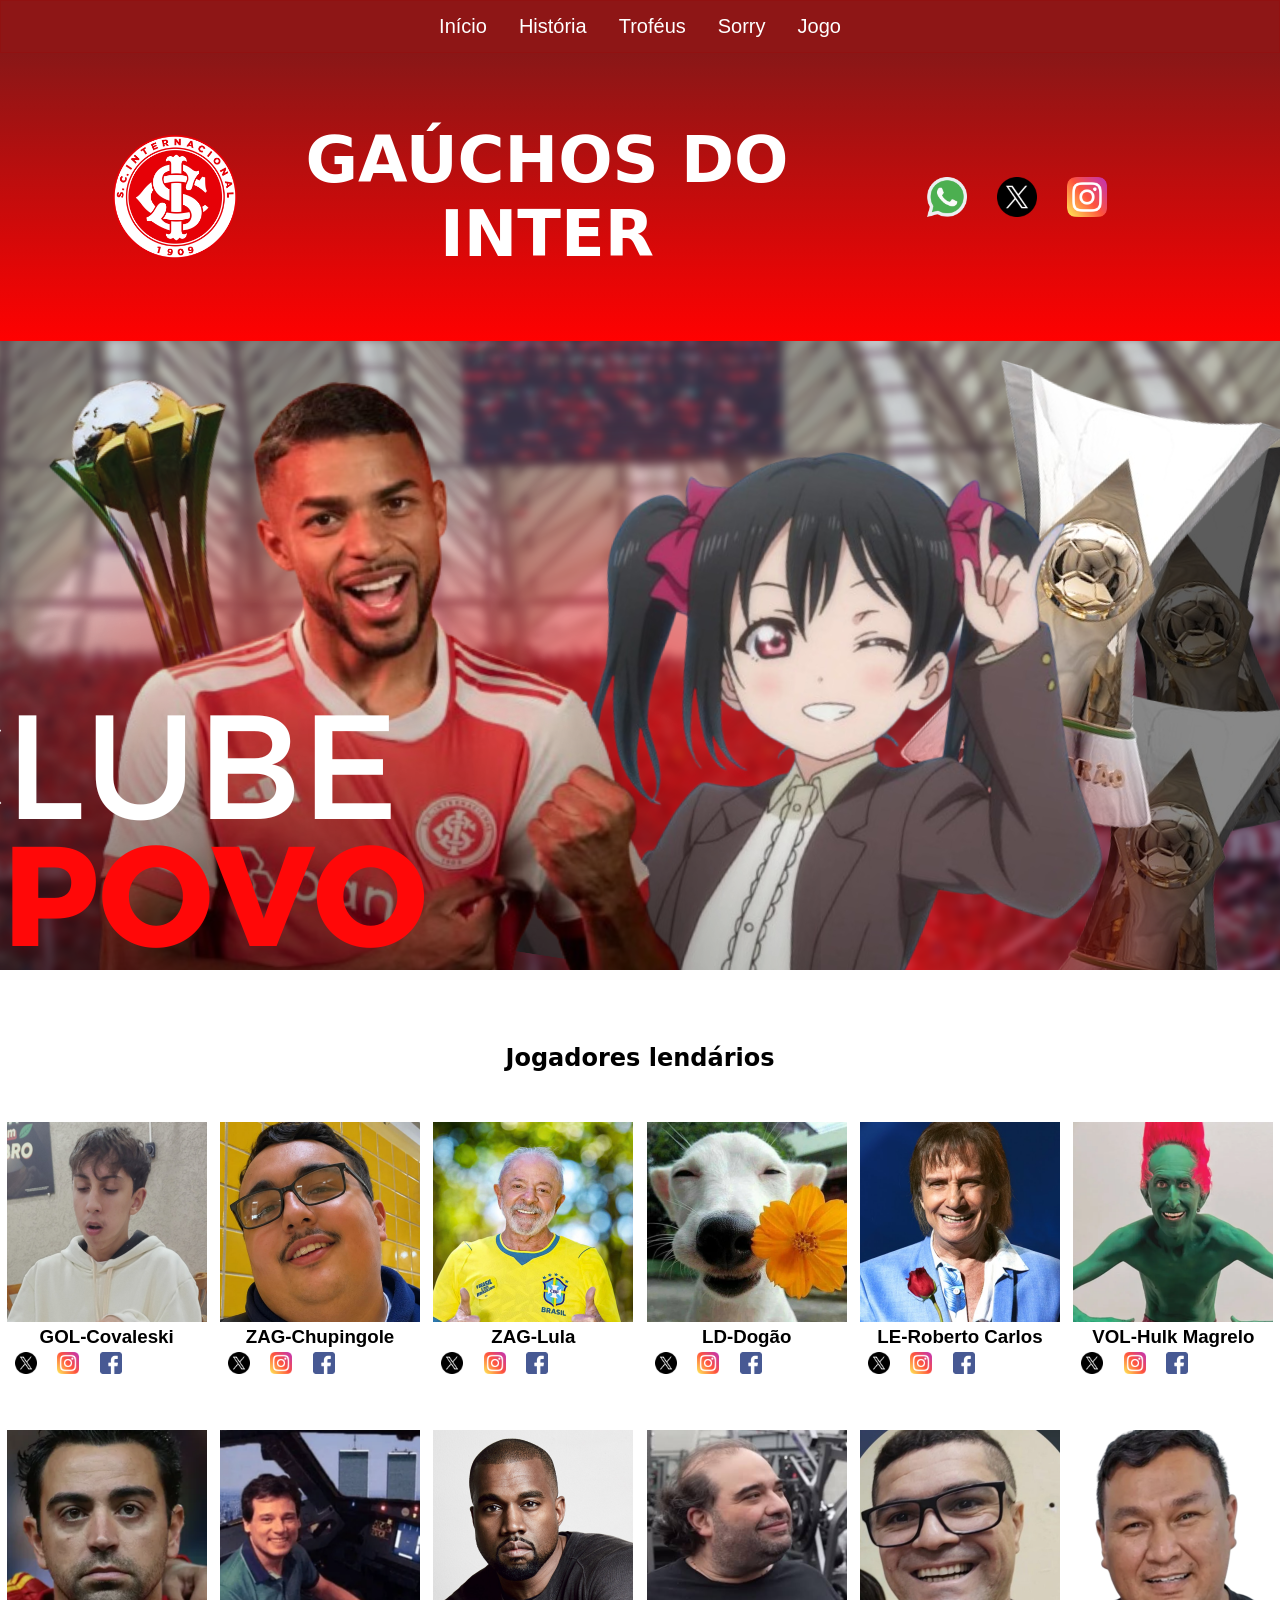
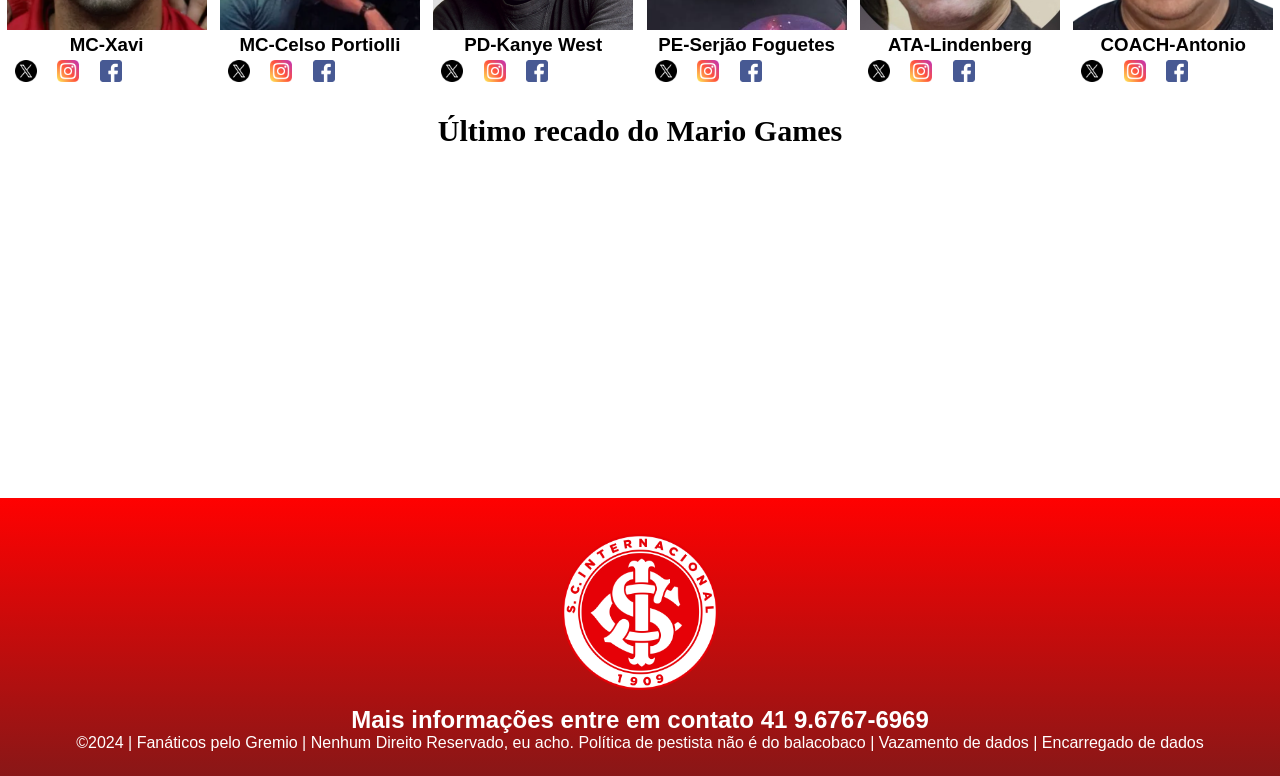
<file: index.html>
<!DOCTYPE html>
<html lang="pt-br">
<head>
<meta charset="UTF-8">

<meta name="viewport" content="width=device-width, initial-
scale=1.0">

<title>Home | Gaúchos do Inter</title>

<ul>
    <li><a href="index.html">Início</a></li>
    <li><a href="historia.html">História</a></li>
    <li><a href="troféus.html">Troféus</a></li>
    <li><a href="sorry.html">Sorry</a></li>
    <li><a href="jogo.html">Jogo</a></li>
</ul>

<link rel="icon" type="imagem/png" href="flamengoooooo.png'">
<link rel="stylesheet" href="style.css">
</head>
<body>
<!--header é a parte do cabeçalho do site, é o topo da página-->
<header class="cabecalho-itens">

<img class="cabecalho_imagem" src="flamengoooooo.png"Logo da

Página>

<h1 class="titulo_site">GAÚCHOS DO INTER</h1>
<div class="sociais">
<img class="sociais" src="zap.png" alt="Logo do Whats da Escola">
<img class="sociais" src="x.png" alt="Facebook da Escola">
<img class="sociais" src="instagram.png"alt="Instagram da Escola">
</div>
</header>

<section class="banner1">
<img class="escola.image" src="internazional.png" alt="Banner
da Escola">
</section>
<!--Seção estudantes é a parte do paragrafo 2 da página-->
<section class="estudante">
<h1 class="estudante_titulo">Jogadores lendários</h1>
<p> </p>
<div class="estudantes_todos">
<div class="estudante-div">
<img class="estudante-imagem" src="covalki.png" alt="Foto da

turma do 1CDS do ano de 2023">

<h3 class="estudante-nome">GOL-Covaleski</h3>
<img class="estudante-icone" src="x.png" alt="Link do Site da
escola">

<a href="https://encrypted-tbn0.gstatic.com/images?q=tbn:ANd9GcTHDRXSHnTKw9pA_WLIHtTNJRWEzUavGI81xexJW5Fk-7WuYFXh1A7K2KM&s=10" target="_blank">
    <img class="estudante-icone" src="instagram.png" alt="Link do

Instagram"></a>
<img class="estudante-icone" src="facebook.png" alt="Link do Facebook">
</div>
<div class="estudante-div">
<img class="estudante-imagem" src="chupingole.png" alt="Foto da
turma do 1CDS do ano de 2023">

<h3 class="estudante-nome">ZAG-Chupingole</h3>
<img class="estudante-icone" src="x.png" alt="Link do Site da
escola">

<a href="https://i.pinimg.com/originals/d5/1e/28/d51e28a59e047031903c86614a34aaaa.jpg" target="_blank">
    <img class="estudante-icone" src="instagram.png" alt="Link do

Instagram"></a>
<img class="estudante-icone" src="facebook.png" alt="Link do Facebook">
</div>
<div class="estudante-div">
<img class="estudante-imagem" src="lulao.png" alt="Foto da
turma do 1CDS do ano de 2023">

<h3 class="estudante-nome">ZAG-Lula</h3>
<img class="estudante-icone" src="x.png" alt="Link do Site da
escola">

<a href="https://i.pinimg.com/736x/f4/d0/d2/f4d0d2fe2cfdb5dde53060d269a15ab8.jpg" target="_blank">
    <img class="estudante-icone" src="instagram.png" alt="Link do

Instagram"></a>
<img class="estudante-icone" src="facebook.png" alt="Link do Facebook">
</div>
<div class="estudante-div">
<img class="estudante-imagem" src="depressau.png" alt="Foto da
turma do 1CDS do ano de 2023">

<h3 class="estudante-nome">LD-Dogão</h3>
<img class="estudante-icone" src="x.png" alt="Link do Site da
escola">

<a href="https://encrypted-tbn0.gstatic.com/images?q=tbn:ANd9GcT9F--FyBPmf4gquGbRbpRWvEd2Obld60s83S4Vonle40K_dFKOSfcuWQf8&s=10" target="_blank">
    <img class="estudante-icone" src="instagram.png" alt="Link do

Instagram"></a>
<img class="estudante-icone" src="facebook.png" alt="Link do Facebook">
</div>
<div class="estudante-div">
<img class="estudante-imagem" src="carlao.png" alt="Foto da
turma do 1CDS do ano de 2023">

<h3 class="estudante-nome">LE-Roberto Carlos</h3>
<img class="estudante-icone" src="x.png" alt="Link do Site da
escola">

<a href="https://encrypted-tbn0.gstatic.com/images?q=tbn:ANd9GcTkMNSBwmmUuHopFJD2xXrzjgMaIfd35A7sCGq8lgyJzPWKj7k5CSAUsc8&s=10" target="_blank">
    <img class="estudante-icone" src="instagram.png" alt="Link do

Instagram"></a>
<img class="estudante-icone" src="facebook.png" alt="Link do Facebook">
</div>
<div class="estudante-div">
<img class="estudante-imagem" src="magrelao.png" alt="Foto da
turma do 1CDS do ano de 2023">

<h3 class="estudante-nome">VOL-Hulk Magrelo</h3>
<img class="estudante-icone" src="x.png" alt="Link do Site da

escola">

<a href="https://encrypted-tbn0.gstatic.com/images?q=tbn:ANd9GcRZw_HjodP3kBsPyGByMeehHw4j-c1lCZxTVPSgyKZGIJ_-pjcALZgPNlE&s=10" target="_blank">
    <img class="estudante-icone" src="instagram.png" alt="Link do

Instagram"></a>
<img class="estudante-icone" src="facebook.png" alt="Link do

Facebook">
</div>
</div>
</section>
<!--Seção estudantes é a parte do paragrafo 3 da página-->
<section class="estudante">
<div class="estudantes_todos">
<div class="estudante-div">
<img class="estudante-imagem" src="xavi.png" alt="Foto da
turma do 1CDS do ano de 2023">
<h3 class="estudante-nome">MC-Xavi</h3>
<img class="estudante-icone" src="x.png" alt="Link do Site da
escola">
<a href="https://images.tcdn.com.br/img/img_prod/450860/980_1_20190611093616.jpg" target="_blank">
    <img class="estudante-icone" src="instagram.png" alt="Link do

Instagram"></a>
<img class="estudante-icone" src="facebook.png" alt="Link do Facebook">
</div>
<div class="estudante-div">
<img class="estudante-imagem" src="portãocelso.png"
alt="Foto da turma do 1CDS do ano de 2023">

<h3 class="estudante-nome">MC-Celso Portiolli</h3>
<img class="estudante-icone" src="x.png" alt="Link do Site da
escola">
<a href="https://encrypted-tbn0.gstatic.com/images?q=tbn:ANd9GcSM3v2Z3sKV8wrlGoiyccoU85h81trOmy-LGippWePXMekXzcrvEso8S5g&s=10" target="_blank">
    <img class="estudante-icone" src="instagram.png" alt="Link do

Instagram"></a>
<img class="estudante-icone" src="facebook.png" alt="Link do Facebook">
</div>
<div class="estudante-div">
<img class="estudante-imagem" src="kanye.png"
alt="Foto da turma do 1CDS do ano de 2023">

<h3 class="estudante-nome">PD-Kanye West</h3>
<img class="estudante-icone" src="x.png" alt="Link do Site da
escola">
<a href="https://cdn.folhape.com.br/img/c/1200/900/dn_arquivo/2024/07/dez-anos-do-7-a-1.jpg" target="_blank">
    <img class="estudante-icone" src="instagram.png" alt="Link do

Instagram"></a>
<img class="estudante-icone" src="facebook.png" alt="Link do Facebook">
</div>
<div class="estudante-div">
<img class="estudante-imagem" src="fogueteiro.png"
alt="Foto da turma do 1CDS do ano de 2023">

<h3 class="estudante-nome">PE-Serjão Foguetes</h3>
<img class="estudante-icone" src="x.png" alt="Link do Site da
escola">
<a href="https://i.pinimg.com/736x/c4/61/a8/c461a8c59ca40ed3b3c57e59f0b33f07.jpg" target="_blank">
    <img class="estudante-icone" src="instagram.png" alt="Link do

Instagram"></a>
<img class="estudante-icone" src="facebook.png" alt="Link do Facebook">
</div>
<div class="estudante-div">
<img class="estudante-imagem" src="lindão.png"
alt="Foto da turma do 1CDS do ano de 2023">

<h3 class="estudante-nome">ATA-Lindenberg</h3>
<img class="estudante-icone" src="x.png" alt="Link do Site da
escola">
<a href="https://media.tenor.com/yoyyU5cY4-EAAAAe/ciro-gomes-ai-dento.png" target="_blank">
    <img class="estudante-icone" src="instagram.png" alt="Link do

Instagram"></a>
<img class="estudante-icone" src="facebook.png" alt="Link do Facebook">
</div>
<div class="estudante-div">
<img class="estudante-imagem" src="gremista.png"
alt="Foto da turma do 1CDS do ano de 2023">

<h3 class="estudante-nome">COACH-Antonio</h3>
<a href="https://cursos.alura.com.br/dashboard">
<p> </p>
<img class="estudante-icone" src="x.png" alt="Link do

Site da escola"></a>
<a href="https://youtu.be/xMHJGd3wwZk?is=Y6QpA_ACcyNz8oYi" target="_blank">
    <img class="estudante-icone" src="instagram.png" alt="Link do

Instagram"></a>
<img class="estudante-icone" src="facebook.png" alt="Link do

Facebook">
</div>
</section>

<div class="container-video">
    <h3 class="titulo-video"> Último recado do Mario Games</h3>
    <div class="centralizacao"></div>
    <iframe width="560" height="315" src="https://www.youtube.com/embed/fii6ScLi57I?si=Blpl8r4NBi-tf9lk" title="YouTube video player" frameborder="0" allow="accelerometer; autoplay; clipboard-write; encrypted-media; gyroscope; picture-in-picture; web-share" referrerpolicy="strict-origin-when-cross-origin" allowfullscreen></iframe>
</div>

<!--Seção rodapé é a parte final da paragrafo 3 da página-->
<footer class="escola">
<img class="logo_rodape" src="flamengoooooo.png" alt="Logo
da Escola">
<h2 class="escola-título">Mais informações entre em contato<a
class="link" href="https://wa.me/5541676769692"> 41 9.6767-6969
</a></h2>
<p></p>
<p>©2024 | Fanáticos pelo Gremio | Nenhum Direito Reservado, eu acho.
Política de pestista não é do balacobaco | Vazamento de dados | Encarregado de

dados</p>
<p> </p>
</footer>
</body>

</html>
</file>
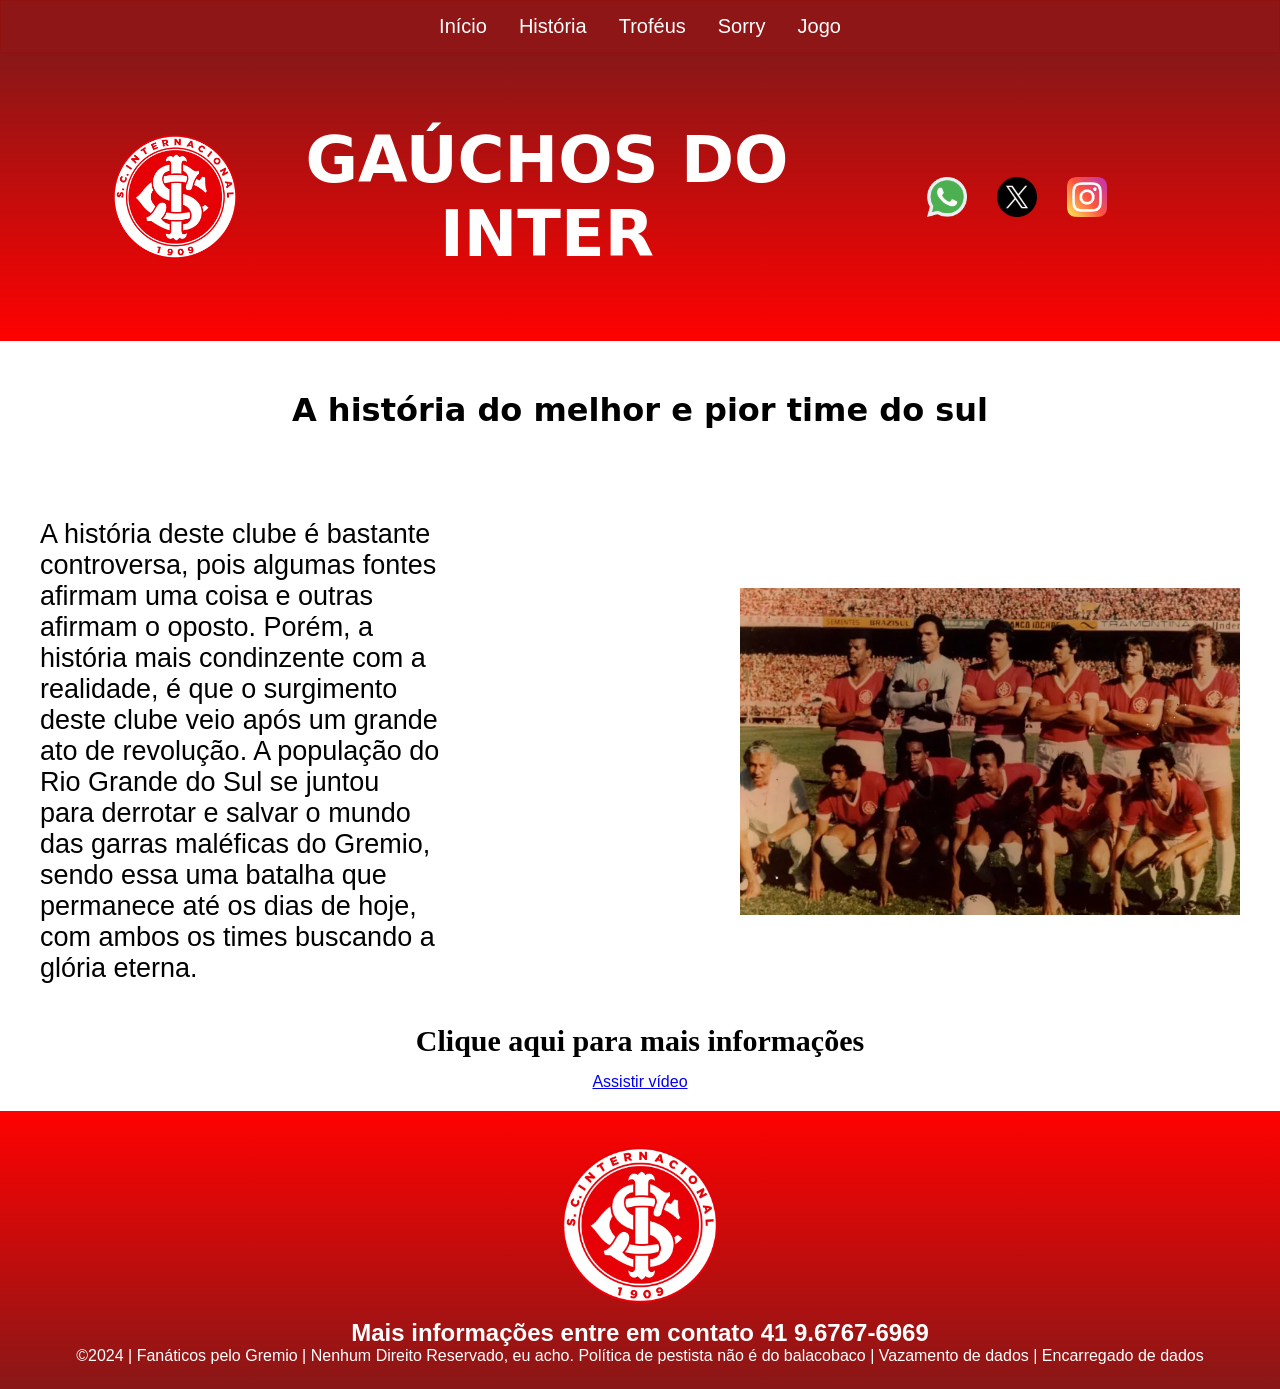
<file: historia.html>
<!DOCTYPE html>
<html lang="pt-br">
<head>
<meta charset="UTF-8">

<meta name="viewport" content="width=device-width, initial-
scale=1.0">

<title>História | Gaúchos do Inter</title>

<ul>
    <li><a href="index.html">Início</a></li>
    <li><a href="historia.html">História</a></li>
    <li><a href="troféus.html">Troféus</a></li>
     <li><a href="sorry.html">Sorry</a></li>
    <li><a href="jogo.html">Jogo</a></li>
</ul>

<link rel="icon" type="imagem/png" href="flamengoooooo.png'">
<link rel="stylesheet" href="historia.css">
</head>
<body>
<!--header é a parte do cabeçalho do site, é o topo da página-->
<header class="cabecalho-itens">

<img class="cabecalho_imagem" src="flamengoooooo.png"Logo da

Página>

<h1 class="titulo_site">GAÚCHOS DO INTER</h1>
<div class="sociais">
<img class="sociais" src="zap.png" alt="Logo do Whats da Escola">
<img class="sociais" src="x.png" alt="Facebook da Escola">
<img class="sociais" src="instagram.png"alt="Instagram da Escola">
</div>
</header>

<h1 class="TituloHist">A história do melhor e pior time do sul</h1>
<div class="historia-container">
    <h2 class="paragrafo1">A história deste clube é bastante controversa, pois algumas fontes afirmam uma coisa e outras afirmam o oposto. Porém,
    a história mais condinzente com a realidade, é que o surgimento deste clube veio após um grande ato de revolução.
    A população do Rio Grande do Sul se juntou para derrotar e salvar o mundo das garras maléficas do Gremio,
    sendo essa uma batalha que permanece até os dias de hoje, com ambos os times buscando a glória eterna.
    </h2>
    <img class="velhointer" src="oldinter.webp">
</div>

<div class="container-video">
    <h3 class="titulo-video">Clique aqui para mais informações</h3>
    <div class="centralizacao"></div>
    <a class="botao-video" href="hinodopovo.html">Assistir vídeo</a>
</div>

<!--Seção rodapé é a parte final da paragrafo 3 da página-->
<footer class="escola">
<img class="logo_rodape" src="flamengoooooo.png" alt="Logo
da Escola">
<h2 class="escola-título">Mais informações entre em contato<a
class="link" href="https://wa.me/5541676769692"> 41 9.6767-6969
</a></h2>
<p></p>
<p>©2024 | Fanáticos pelo Gremio | Nenhum Direito Reservado, eu acho.
Política de pestista não é do balacobaco | Vazamento de dados | Encarregado de

dados</p>
<p> </p>
</footer>

</body>

</html>
</file>
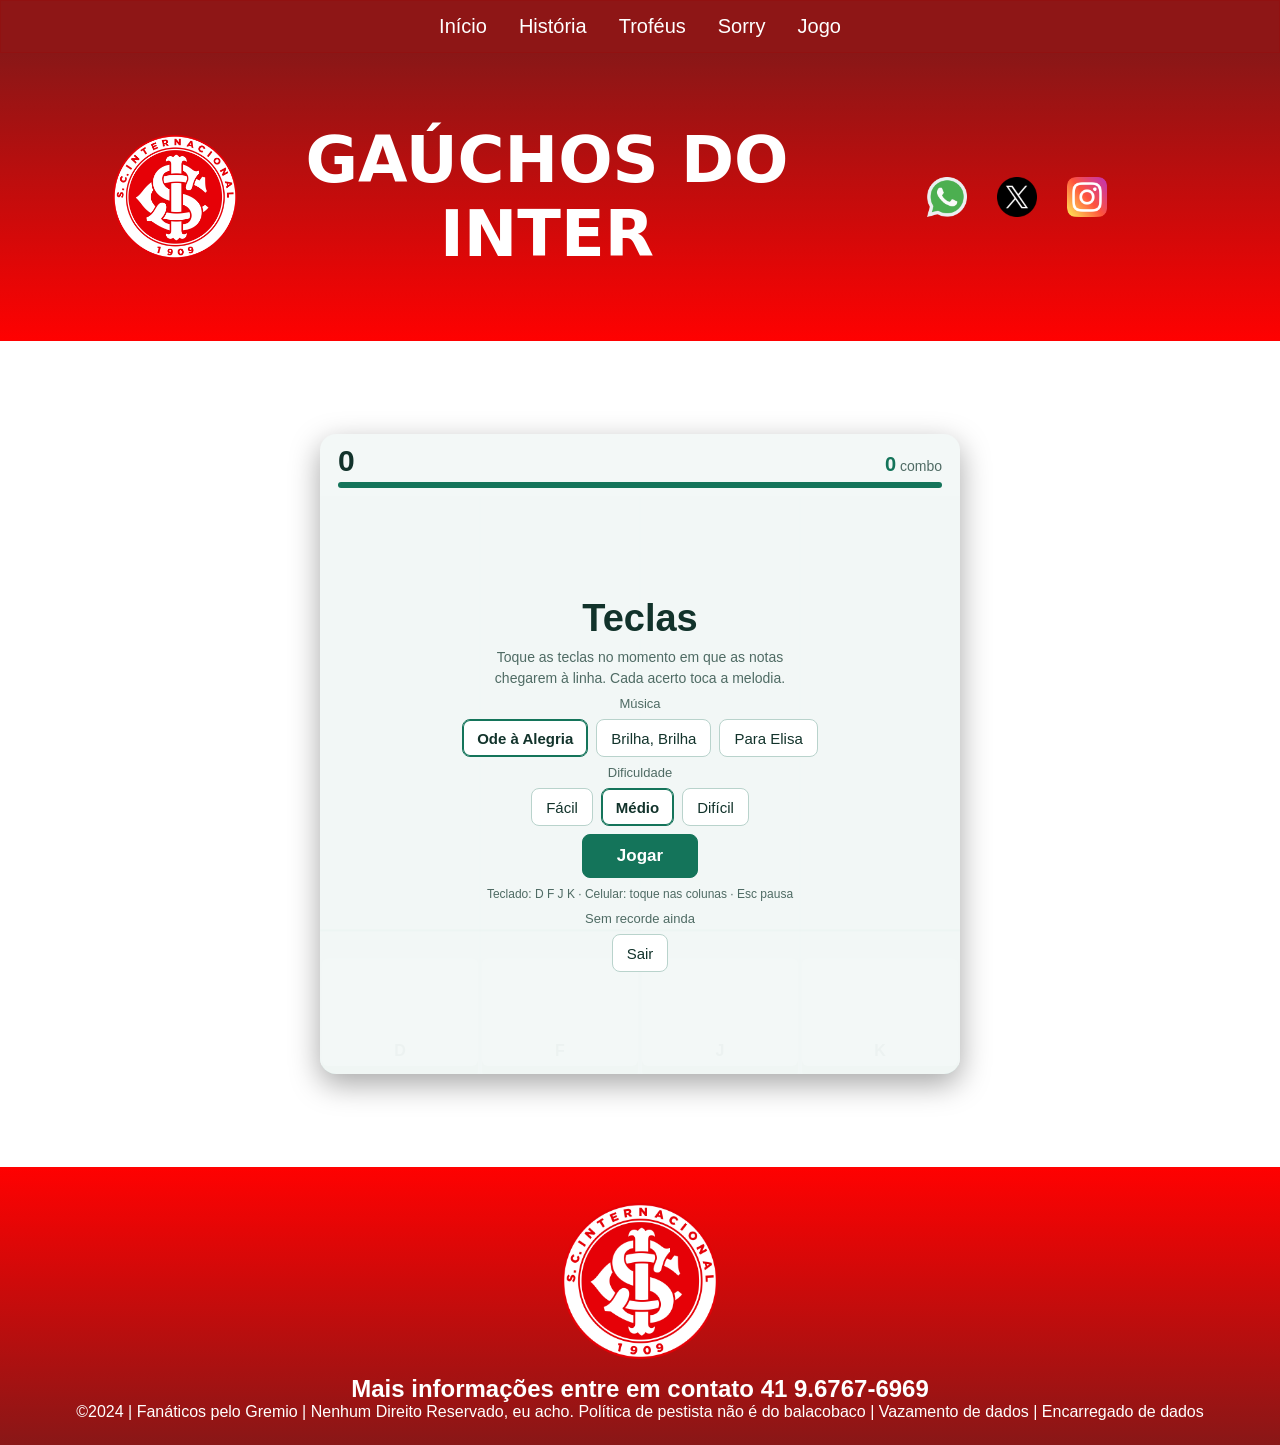
<file: jogo.html>
<!DOCTYPE html>
<html lang="pt-br">
<head>
<meta charset="UTF-8">

<meta name="viewport" content="width=device-width, initial-
scale=1.0">

<title>Home | Gaúchos do Inter</title>

<style>
  /* Caixa quadrada no meio da página */
  .caixa-jogo{
    display:flex;
    justify-content:center;
    padding:24px 12px;
  }
  .caixa-jogo iframe{
    width:min(92vw, 640px);
    aspect-ratio:1 / 1;      /* deixa a caixa quadrada */
    border:4px solid #222;
    border-radius:16px;
    box-shadow:0 8px 24px rgba(0,0,0,.35);
  }
  /* No celular a caixa fica mais alta para o jogo caber */
  @media (max-width:700px){
    .caixa-jogo iframe{
      aspect-ratio:auto;
      height:760px;
    }
  }
</style>

<link rel="icon" type="imagem/png" href="flamengoooooo.png'">
<link rel="stylesheet" href="jogo.css">

</head>
<body>

<ul>
    <li><a href="index.html">Início</a></li>
    <li><a href="historia.html">História</a></li>
    <li><a href="troféus.html">Troféus</a></li>
    <li><a href="sorry.html">Sorry</a></li>
    <li><a href="jogo.html">Jogo</a></li>
</ul>
<header class="cabecalho-itens">

<img class="cabecalho_imagem" src="flamengoooooo.png"Logo da

Página>

<h1 class="titulo_site">GAÚCHOS DO INTER</h1>
<div class="sociais">
<img class="sociais" src="zap.png" alt="Logo do Whats da Escola">
<img class="sociais" src="x.png" alt="Facebook da Escola">
<img class="sociais" src="instagram.png"alt="Instagram da Escola">
</div>
</header>

<!-- Jogo: só aparece neste quadrado no meio -->
<main class="area-jogo">
  <div id="jogo">
</div></main>
<script src="jogo.js"></script>

<!--rodape-->

<!--Seção rodapé é a parte final da paragrafo 3 da página-->
<footer class="escola">
<img class="logo_rodape" src="flamengoooooo.png" alt="Logo
da Escola">
<h2 class="escola-título">Mais informações entre em contato<a
class="link" href="https://wa.me/5541676769692"> 41 9.6767-6969
</a></h2>
<p></p>
<p>©2024 | Fanáticos pelo Gremio | Nenhum Direito Reservado, eu acho.
Política de pestista não é do balacobaco | Vazamento de dados | Encarregado de

dados</p>
</footer>

</body>
</html>
</file>
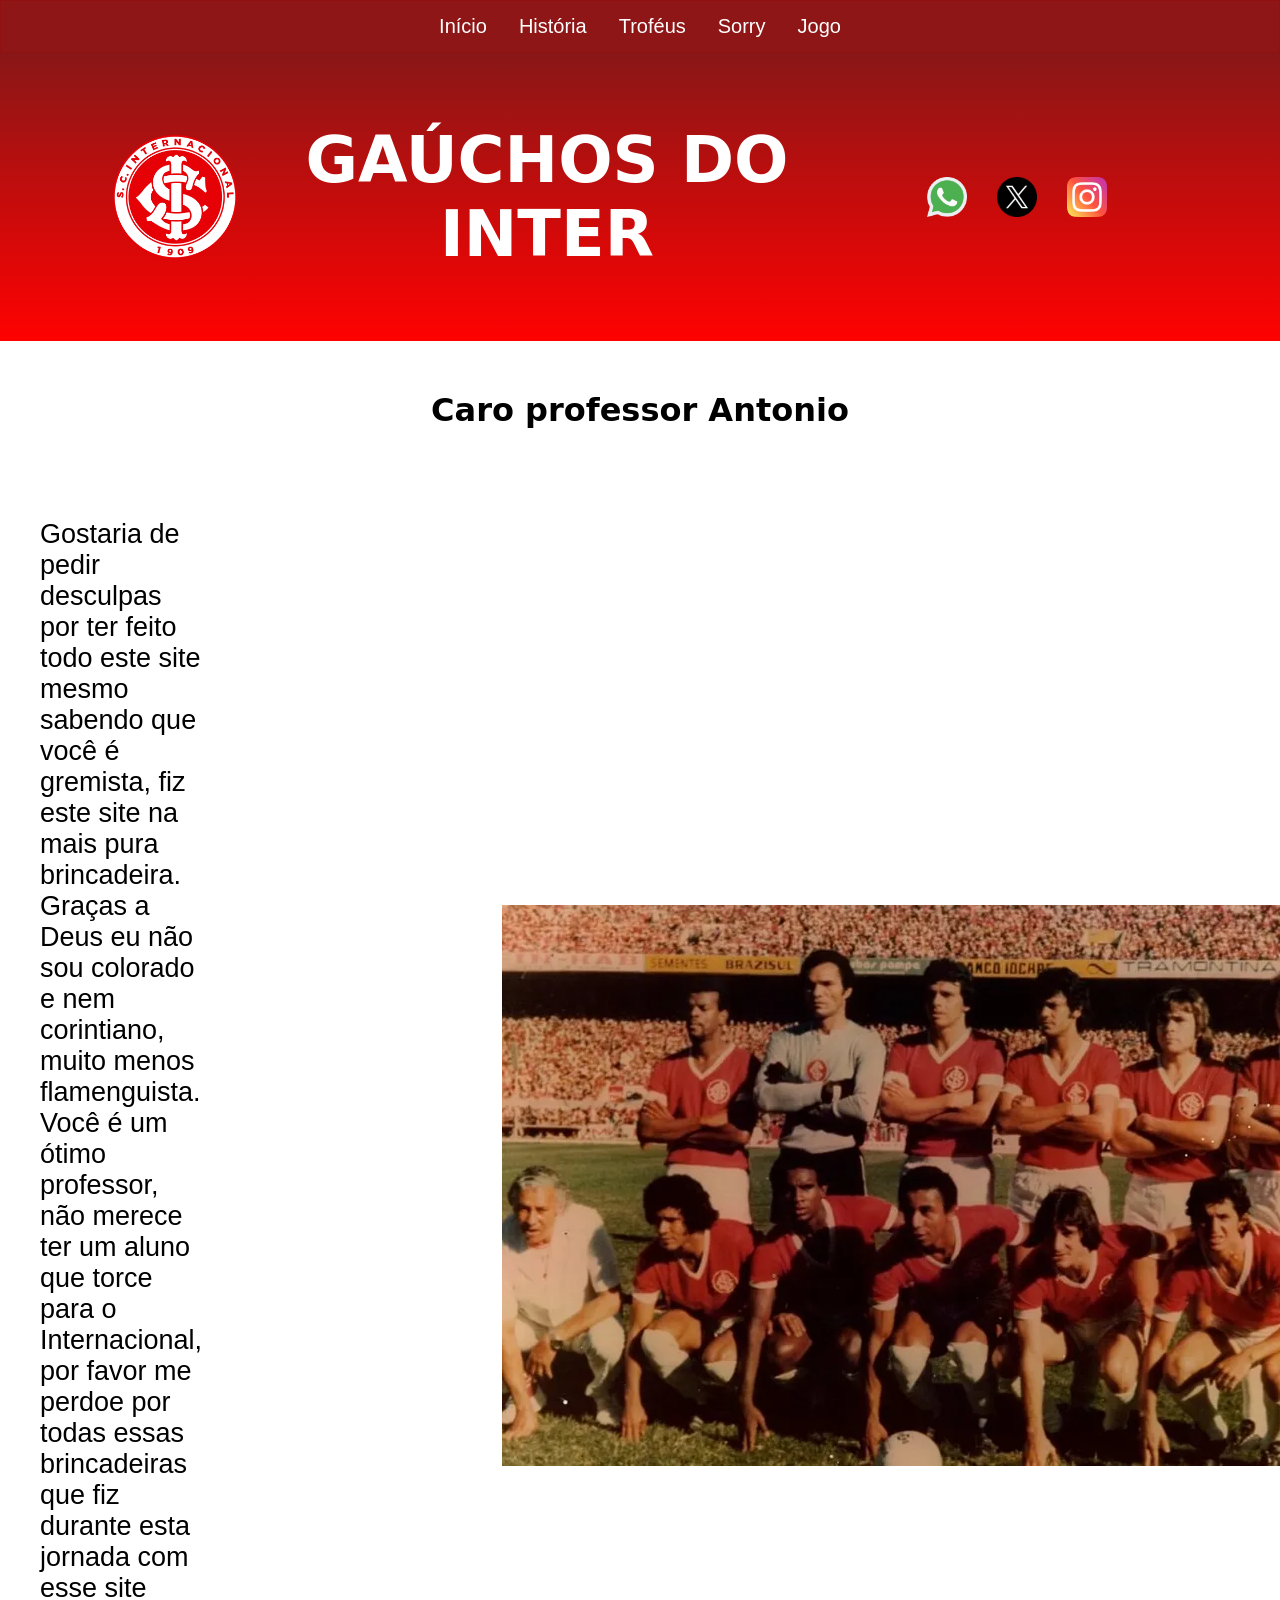
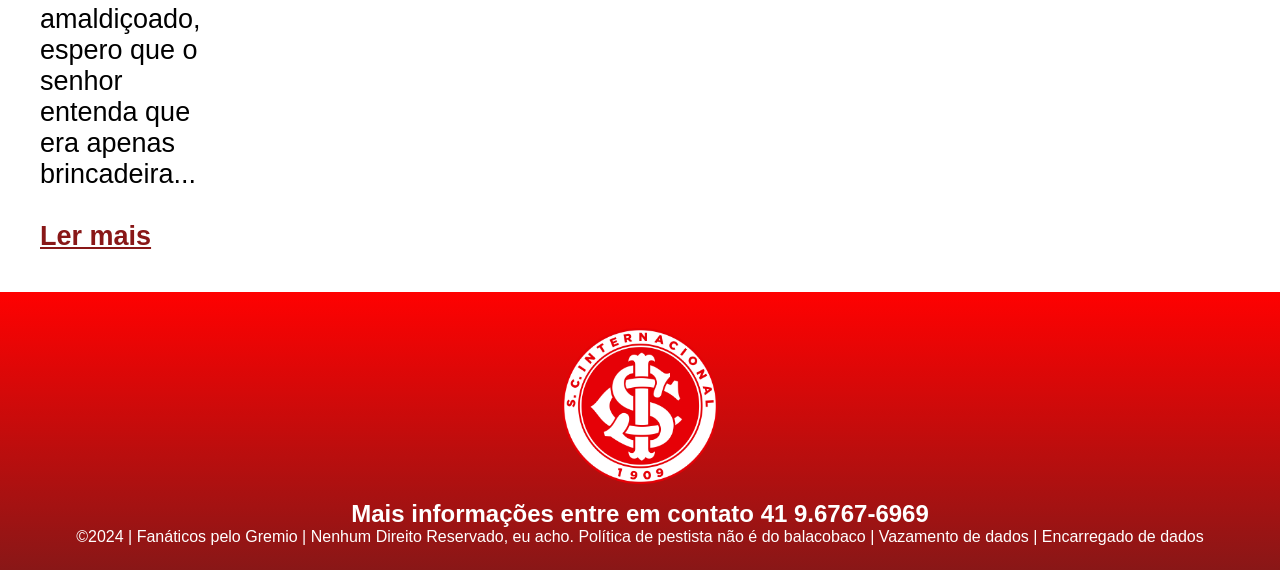
<file: sorry.html>
<!DOCTYPE html>
<html lang="pt-br">
<head>
<meta charset="UTF-8">

<meta name="viewport" content="width=device-width, initial-
scale=1.0">

<title>Sorry | Gaúchos do Inter</title>

<ul>
    <li><a href="index.html">Início</a></li>
    <li><a href="historia.html">História</a></li>
    <li><a href="troféus.html">Troféus</a></li>
     <li><a href="sorry.html">Sorry</a></li>
     <li><a href="jogo.html">Jogo</a></li>
</ul>

<link rel="icon" type="imagem/png" href="flamengoooooo.png'">
<link rel="stylesheet" href="sorry.css">
</head>
<body>
<!--header é a parte do cabeçalho do site, é o topo da página-->
<header class="cabecalho-itens">

<img class="cabecalho_imagem" src="flamengoooooo.png"Logo da

Página>

<h1 class="titulo_site">GAÚCHOS DO INTER</h1>
<div class="sociais">
<img class="sociais" src="zap.png" alt="Logo do Whats da Escola">
<img class="sociais" src="x.png" alt="Facebook da Escola">
<img class="sociais" src="instagram.png"alt="Instagram da Escola">
</div>
</header>

<h1 class="TituloHist">Caro professor Antonio</h1>
<div class="historia-container">
    <h2 class="paragrafo1">Gostaria de pedir desculpas por ter feito todo este site mesmo sabendo que você é gremista, fiz este site na mais pura brincadeira.
        Graças a Deus eu não sou colorado e nem corintiano, muito menos flamenguista. Você é um ótimo professor, não merece ter um aluno que torce para
        o Internacional, por favor me perdoe por todas essas brincadeiras que fiz durante esta jornada com esse site amaldiçoado, espero que
        o senhor entenda que era apenas brincadeira...
        <br><br>
        <a class="botao-lermais" href="https://www.youtube.com/watch?v=dQw4w9WgXcQ" target="_blank">Ler mais</a>
    </h2>
    <img class="indiano.gif" src="oldinter.webp">
</div>

<!--Seção rodapé é a parte final da paragrafo 3 da página-->
<footer class="escola">
<img class="logo_rodape" src="flamengoooooo.png" alt="Logo
da Escola">
<h2 class="escola-título">Mais informações entre em contato<a
class="link" href="https://wa.me/5541676769692"> 41 9.6767-6969
</a></h2>
<p></p>
<p>©2024 | Fanáticos pelo Gremio | Nenhum Direito Reservado, eu acho.
Política de pestista não é do balacobaco | Vazamento de dados | Encarregado de

dados</p>
<p> </p>
</footer>

</body>

</html>
</file>
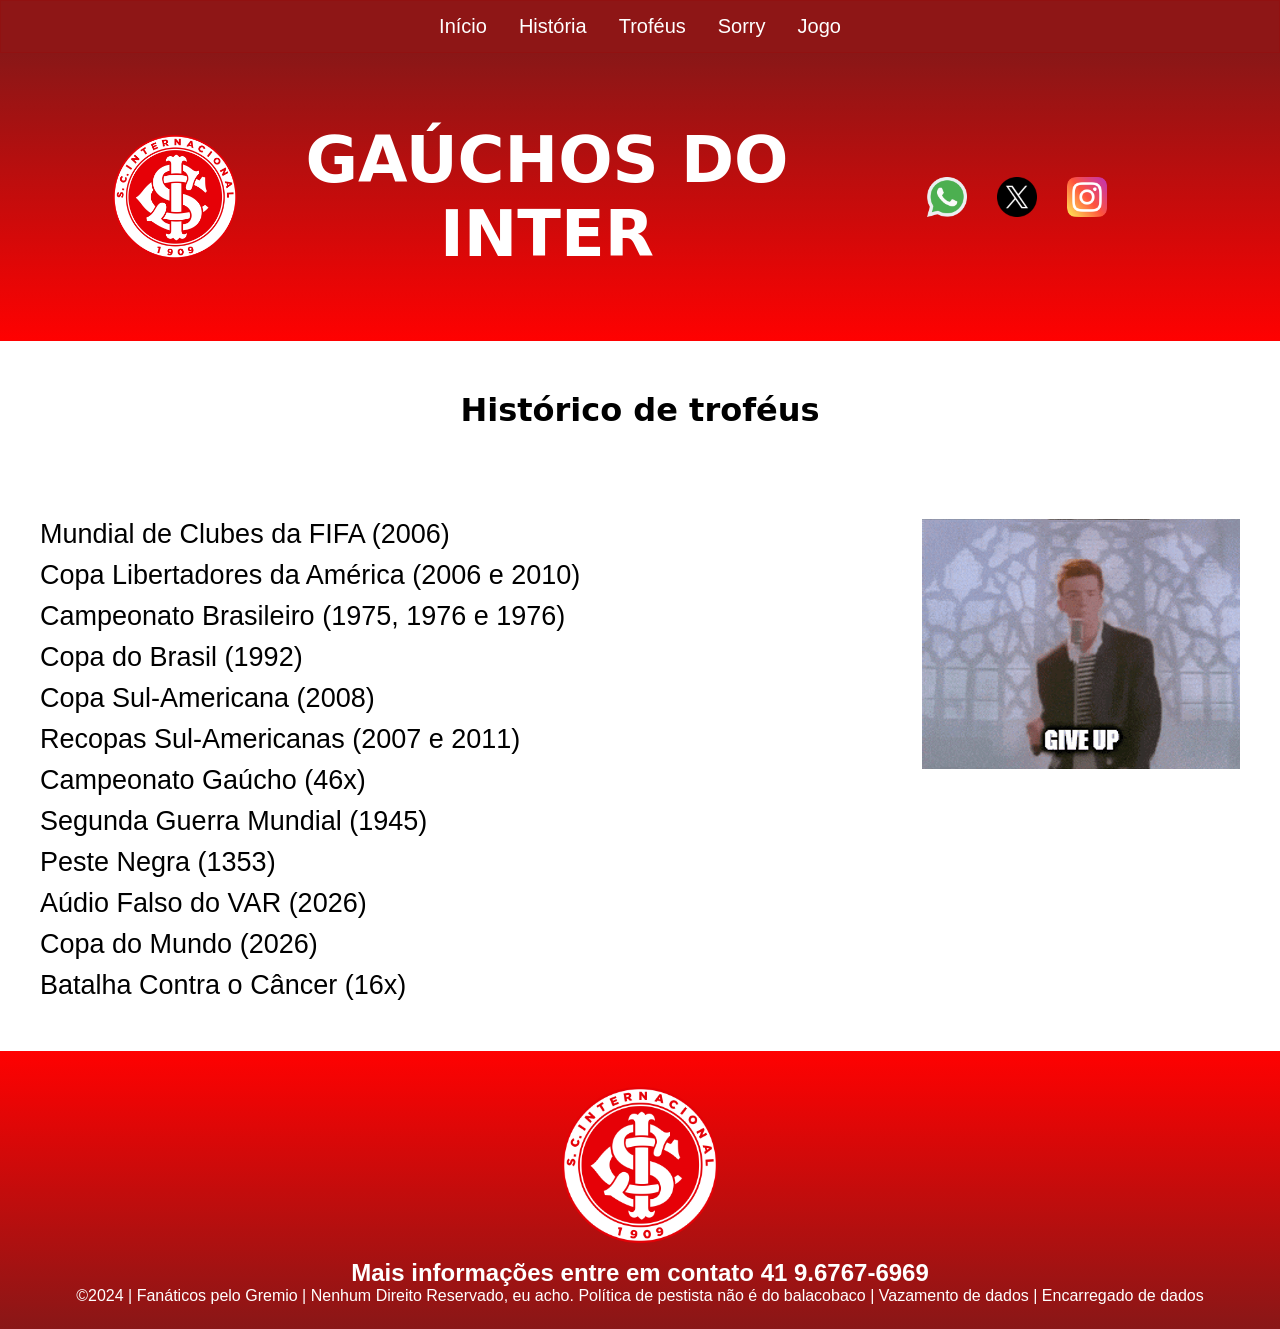
<file: troféus.html>
<!DOCTYPE html>
<html lang="pt-br">
<head>
<meta charset="UTF-8">

<meta name="viewport" content="width=device-width, initial-
scale=1.0">

<title>Troféus | Gaúchos do Inter</title>

<ul>
    <li><a href="index.html">Início</a></li>
    <li><a href="historia.html">História</a></li>
    <li><a href="troféus.html">Troféus</a></li>
     <li><a href="sorry.html">Sorry</a></li>
     <li><a href="jogo.html">Jogo</a></li>
</ul>

<link rel="icon" type="imagem/png" href="flamengoooooo.png'">
<link rel="stylesheet" href="troféus.css">
</head>
<body>
<!--header é a parte do cabeçalho do site, é o topo da página-->
<header class="cabecalho-itens">

<img class="cabecalho_imagem" src="flamengoooooo.png"Logo da

Página>

<h1 class="titulo_site">GAÚCHOS DO INTER</h1>
<div class="sociais">
<img class="sociais" src="zap.png" alt="Logo do Whats da Escola">
<img class="sociais" src="x.png" alt="Facebook da Escola">
<img class="sociais" src="instagram.png"alt="Instagram da Escola">
</div>
</header>

<h1 class="TituloHist">Histórico de troféus</h1>
<div class="historia-container">
    <ul class="lista-trofeus">
        <li>Mundial de Clubes da FIFA (2006)</li>
        <li>Copa Libertadores da América (2006 e 2010)</li>
        <li>Campeonato Brasileiro (1975, 1976 e 1976)</li>
        <li>Copa do Brasil (1992)</li>
        <li>Copa Sul-Americana (2008)</li>
        <li>Recopas Sul-Americanas (2007 e 2011)</li>
        <li>Campeonato Gaúcho (46x)</li>
        <li>Segunda Guerra Mundial (1945)</li>
        <li>Peste Negra (1353)</li>
        <li>Aúdio Falso do VAR (2026)</li>
        <li>Copa do Mundo (2026)</li>
        <li>Batalha Contra o Câncer (16x)</li>
    </ul>
    <img class="rick" src="rick.gif">
</div>

<!--Seção rodapé é a parte final da paragrafo 3 da página-->
<footer class="escola">
<img class="logo_rodape" src="flamengoooooo.png" alt="Logo
da Escola">
<h2 class="escola-título">Mais informações entre em contato<a
class="link" href="https://wa.me/5541676769692"> 41 9.6767-6969
</a></h2>
<p></p>
<p>©2024 | Fanáticos pelo Gremio | Nenhum Direito Reservado, eu acho.
Política de pestista não é do balacobaco | Vazamento de dados | Encarregado de

dados</p>
<p> </p>
</footer>

</body>

</html>
</file>
<file: style.css>
*{
margin: 0;
padding: 0;
box-sizing: border-box;
}
body{
font-family: "Poppins", sans-serif;
}
header{
background-image: linear-gradient(#891717,#ff0101 );
color: white;
width: 100%;
padding: 20px;
font-size: xx-large;
font-family: system-ui, -apple-system, BlinkMacSystemFont, 'Segoe UI', Roboto, Oxygen, Ubuntu, Cantarell, 'Open Sans', 'Helvetica Neue', sans-serif;
}
.cabecalho-itens{
max-width: 1980px;
margin: 0 auto;
display: flex;
align-items: center;
justify-content: center;
}
.cabecalho_imagem{
width: 10%;
display: flex;
justify-content: flex-start;
align-items: center;
}
.titulo_site{
padding: 50px;
text-align: center;
width: 50%;
font: 30px;
}
.sociais{
display: flex;
justify-content: flex-end;
width: 25%;
padding-right: 30px;
}
.banner1{
    display: flex;
    justify-content: center;
    width: 100%;
    overflow: hidden;
}

banner1 img{
    width: 100%;
    max-width: 100%;
    display: block;
}

.estudante_titulo{
padding: 50px;
text-align: center;
font-family: system-ui, -apple-system, BlinkMacSystemFont, 'Segoe UI', Roboto, Oxygen, Ubuntu, Cantarell, 'Open Sans', 'Helvetica Neue', sans-serif;
}
.estudante-nome{
text-align: center;
}
.estudante-imagem{
width: 200px;
}
.estudante-icone{
width: 38px;
padding: 4px 8px;
}
.estudante{
background-image: background-color(#faae43);
padding: 24px 0;
}

.estudante.div{
text-align: center;
padding: 24px 0;
}
.estudantes_todos{
display: flex;
justify-content: space-around;
}

.titulo-video {
    font-family: 'Times New Roman', Times, serif;
    font-size: 20%;
    font-weight: bold;
    color: black;
    text-align: center;
    margin-bottom: 15px;

}


.escola{
background-image: linear-gradient(#ff0101,#891717);
color: white;
display: flex;
justify-content:center;
padding: 24px 0;
text-align:center;
display:block;
}
.escola-titulo{
padding: 50px;
text-align: center;
}
.logo_rodape{
height: 180px;
padding: 12px 0;

}

.link{
color: #ffffff;
text-decoration: none;
}

.titulo-video {
    font-family: 'Times New Roman', Times, serif;
    font-size: 30px;
    font-weight: bold;
    color: black;
    text-align: center;
    margin-bottom: 15px;
}

.container-video {
    display: flex;
    flex-direction: column;
    align-items: center;
    justify-content: center;
    margin-bottom: 20px;
}

.centralizacao {
    display: flex;
    justify-content: center;
    width: 100%;
    background-color: #ffffff;
}

ul {
  list-style-type: none;
  margin: 0;
  padding: 0;
  background-color: #333333;
  display: flex;
}

ul li a {
  display: block;
  color: white;
  padding: 14px 16px;
  text-decoration: none;
}

ul li a:hover {
  background-color: #791616;;
}

ul {
  list-style-type: none;
  margin: 0;
  padding: 0;
  background-color: #333333;
  display: flex;
  justify-content: center;
}

ul li a.active {
  background-color: #04AA6D;
}

ul {
  list-style-type: none;
  margin: 0;
  padding: 0;
  display: flex;
  border: 1px solid #911111;
  background-color: #8e1616;
}

ul {

    font-size: 20px;
}
</file>
<file: historia.css>
*{
margin: 0;
padding: 0;
box-sizing: border-box;
}
body{
font-family: "Poppins", sans-serif;
}
header{
background-image: linear-gradient(#891717,#ff0101 );
color: white;
width: 100%;
padding: 20px;
font-size: xx-large;
font-family: system-ui, -apple-system, BlinkMacSystemFont, 'Segoe UI', Roboto, Oxygen, Ubuntu, Cantarell, 'Open Sans', 'Helvetica Neue', sans-serif;
}
.cabecalho-itens{
max-width: 1980px;
margin: 0 auto;
display: flex;
align-items: center;
justify-content: center;
}
.cabecalho_imagem{
width: 10%;
display: flex;
justify-content: flex-start;
align-items: center;
}
.titulo_site{
padding: 50px;
text-align: center;
width: 50%;
font: 30px;
}
.sociais{
display: flex;
justify-content: flex-end;
width: 25%;
padding-right: 30px;
}

.escola{
background-image: linear-gradient(#ff0101,#891717);
color: white;
display: flex;
justify-content:center;
padding: 24px 0;
text-align:center;
display:block;
}
.escola-titulo{
padding: 50px;
text-align: center;
}
.logo_rodape{
height: 180px;
padding: 12px 0;

}

.link{
color: #ffffff;
text-decoration: none;
}

.TituloHist {

padding: 50px;
text-align: center;
font-family: system-ui, -apple-system, BlinkMacSystemFont, 'Segoe UI', Roboto, Oxygen, Ubuntu, Cantarell, 'Open Sans', 'Helvetica Neue', sans-serif;

}

.historia-container {
    display: flex;
    align-items: center;
    gap: 300px;
    padding:  40px;
}

.velhointer {
    width: 500px;
    max-width: 50%;
    height: auto;
}

.paragrafo1 {
    font-size: 27px;
    font-weight: normal;
}

.titulo-video {
    font-family: 'Times New Roman', Times, serif;
    font-size: 30px;
    font-weight: bold;
    color: black;
    text-align: center;
    margin-bottom: 15px;
}

.container-video {
    display: flex;
    flex-direction: column;
    align-items: center;
    justify-content: center;
    margin-bottom: 20px;
}

.centralizacao {
    display: flex;
    justify-content: center;
    width: 100%;
    background-color: #ffffff;
}

ul {
  list-style-type: none;
  margin: 0;
  padding: 0;
  background-color: #333333;
  display: flex;
}

ul li a {
  display: block;
  color: white;
  padding: 14px 16px;
  text-decoration: none;
}

ul li a:hover {
  background-color: #791616;;
}

ul {
  list-style-type: none;
  margin: 0;
  padding: 0;
  background-color: #333333;
  display: flex;
  justify-content: center;
}

ul li a.active {
  background-color: #04AA6D;
}

ul {
  list-style-type: none;
  margin: 0;
  padding: 0;
  display: flex;
  border: 1px solid #911111;
  background-color: #8e1616;
}

ul {

    font-size: 20px;
}
</file>
<file: jogo.css>
*{
margin: 0;
padding: 0;
box-sizing: border-box;
}
body{
font-family: "Poppins", sans-serif;
}
header{
background-image: linear-gradient(#891717,#ff0101 );
color: white;
width: 100%;
padding: 20px;
font-size: xx-large;
font-family: system-ui, -apple-system, BlinkMacSystemFont, 'Segoe UI', Roboto, Oxygen, Ubuntu, Cantarell, 'Open Sans', 'Helvetica Neue', sans-serif;
}
.cabecalho-itens{
max-width: 1980px;
margin: 0 auto;
display: flex;
align-items: center;
justify-content: center;
}
.cabecalho_imagem{
width: 10%;
display: flex;
justify-content: flex-start;
align-items: center;
}
.titulo_site{
padding: 50px;
text-align: center;
width: 50%;
font: 30px;
}
.sociais{
display: flex;
justify-content: flex-end;
width: 25%;
padding-right: 30px;
}
.banner1{
    display: flex;
    justify-content: center;
    width: 100%;
    overflow: hidden;
}

banner1 img{
    width: 100%;
    max-width: 100%;
    display: block;
}

.estudante_titulo{
padding: 50px;
text-align: center;
font-family: system-ui, -apple-system, BlinkMacSystemFont, 'Segoe UI', Roboto, Oxygen, Ubuntu, Cantarell, 'Open Sans', 'Helvetica Neue', sans-serif;
}
.estudante-nome{
text-align: center;
}
.estudante-imagem{
width: 200px;
}
.estudante-icone{
width: 38px;
padding: 4px 8px;
}
.estudante{
background-image: background-color(#faae43);
padding: 24px 0;
}

.estudante.div{
text-align: center;
padding: 24px 0;
}
.estudantes_todos{
display: flex;
justify-content: space-around;
}

.titulo-video {
    font-family: 'Times New Roman', Times, serif;
    font-size: 20%;
    font-weight: bold;
    color: black;
    text-align: center;
    margin-bottom: 15px;

}


.escola{
background-image: linear-gradient(#ff0101,#891717);
color: white;
display: flex;
justify-content:center;
padding: 24px 0;
text-align:center;
display:block;
}
.escola-titulo{
padding: 50px;
text-align: center;
}
.logo_rodape{
height: 180px;
padding: 12px 0;

}

.link{
color: #ffffff;
text-decoration: none;
}

.titulo-video {
    font-family: 'Times New Roman', Times, serif;
    font-size: 30px;
    font-weight: bold;
    color: black;
    text-align: center;
    margin-bottom: 15px;
}

.container-video {
    display: flex;
    flex-direction: column;
    align-items: center;
    justify-content: center;
    margin-bottom: 20px;
}

.centralizacao {
    display: flex;
    justify-content: center;
    width: 100%;
    background-color: #ffffff;
}

ul {
  list-style-type: none;
  margin: 0;
  padding: 0;
  background-color: #333333;
  display: flex;
}

ul li a {
  display: block;
  color: white;
  padding: 14px 16px;
  text-decoration: none;
}

ul li a:hover {
  background-color: #791616;;
}

ul {
  list-style-type: none;
  margin: 0;
  padding: 0;
  background-color: #333333;
  display: flex;
  justify-content: center;
}

ul li a.active {
  background-color: #04AA6D;
}

ul {
  list-style-type: none;
  margin: 0;
  padding: 0;
  display: flex;
  border: 1px solid #911111;
  background-color: #8e1616;
font-size: 20px;
}

.area-jogo {
  min-height: calc(100vh - 74px);
  display: grid;
  place-items: center;
  padding: 20px;
}

/* O quadrado: nunca passa de 640px e sempre cabe na tela */
#jogo {
  --panel: #ffffff;
  --bg: #f3f8f7;
  --ink: #12332b;
  --mute: #4f6b64;
  --lane: #e1eeea;
  --line: #b9d3cc;
  --accent: #14745a;
  --tile: #12332b;
  --key: #ffffff;
  --keyshadow: #a9c4bc;

  position: relative;
  width: min(640px, calc(100vw - 200px - 40px), calc(100vh - 74px - 40px));
  aspect-ratio: 1 / 1;
  background: var(--bg);
  color: var(--ink);
  font-family: 'Inter', Helvetica, sans-serif;
  border-radius: 16px;
  overflow: hidden;
  box-shadow: 0 10px 30px rgba(0, 0, 0, 0.35);
  user-select: none;
  -webkit-user-select: none;
  touch-action: manipulation;
}

#jogo #app {
  position: absolute;
  inset: 0;
  display: flex;
  flex-direction: column;
}

#jogo #hud {
  display: flex;
  justify-content: space-between;
  align-items: flex-end;
  padding: 12px 18px 6px;
  font-variant-numeric: tabular-nums;
}

#jogo #score {
  font-family: 'Poppins', Helvetica, sans-serif;
  font-size: 30px;
  font-weight: 700;
  line-height: 1;
}

#jogo #combo {
  font-size: 14px;
  color: var(--mute);
  text-align: right;
}

#jogo #combo b {
  color: var(--accent);
  font-size: 20px;
  font-family: 'Poppins', Helvetica, sans-serif;
}

#jogo #hp {
  height: 6px;
  background: var(--line);
  margin: 0 18px 8px;
  border-radius: 3px;
  overflow: hidden;
}

#jogo #hpf {
  height: 100%;
  width: 100%;
  background: var(--accent);
  transition: width 0.15s;
}

#jogo #wrap {
  position: relative;
  flex: 1;
  min-height: 0;
}

#jogo canvas {
  position: absolute;
  inset: 0;
  width: 100%;
  height: 100%;
  display: block;
  touch-action: none;
}

/* Telas por cima do jogo (menu, pausa, fim) */
#jogo .ov {
  position: absolute;
  inset: 0;
  background: rgba(243, 248, 247, 0.96);
  display: flex;
  flex-direction: column;
  align-items: center;
  justify-content: center;
  gap: 8px;
  padding: 12px 20px;
  text-align: center;
  z-index: 5;
  overflow-y: auto;
}

#jogo .ov.hide {
  display: none;
}

#jogo h1 {
  font-family: 'Poppins', Helvetica, sans-serif;
  font-size: 38px;
  line-height: 1.1;
  color: var(--ink);
  text-align: center;
  width: auto;
  font-weight: 700;
}

#jogo h2 {
  font-family: 'Poppins', Helvetica, sans-serif;
  font-size: 28px;
  color: var(--ink);
}

#jogo p {
  background: none;
  margin: 0;
  color: var(--mute);
  font-size: 14px;
  line-height: 1.45;
  max-width: 44ch;
  text-align: center;
}

#jogo p.dica {
  font-size: 12px;
  max-width: none;
}

#jogo .row {
  display: flex;
  gap: 8px;
  flex-wrap: wrap;
  justify-content: center;
}

#jogo button {
  font-family: 'Inter', Helvetica, sans-serif;
  font-size: 15px;
  color: var(--ink);
  background: var(--panel);
  border: 1.5px solid var(--line);
  padding: 7px 14px;
  border-radius: 8px;
  cursor: pointer;
  min-height: 38px;
}

#jogo button:hover {
  border-color: var(--accent);
}

#jogo button.on {
  border-color: var(--accent);
  box-shadow: inset 0 0 0 1px var(--accent);
  font-weight: 600;
}

#jogo button.go {
  background: var(--accent);
  color: #ffffff;
  border-color: var(--accent);
  font-weight: 600;
  padding: 9px 34px;
  font-size: 17px;
  min-height: 44px;
}

#jogo button:focus-visible {
  outline: 3px solid var(--accent);
  outline-offset: 2px;
}

#jogo .lbl {
  font-size: 13px;
  color: var(--mute);
}

#jogo .stats {
  font-size: 17px;
  line-height: 1.7;
}

#jogo #pauseb {
  position: absolute;
  top: 6px;
  right: 6px;
  z-index: 3;
  min-height: 30px;
  padding: 2px 10px;
  font-size: 13px;
  opacity: 0.85;
}
</file>
<file: sorry.css>
*{
margin: 0;
padding: 0;
box-sizing: border-box;
}
body{
font-family: "Poppins", sans-serif;
}
header{
background-image: linear-gradient(#891717,#ff0101 );
color: white;
width: 100%;
padding: 20px;
font-size: xx-large;
font-family: system-ui, -apple-system, BlinkMacSystemFont, 'Segoe UI', Roboto, Oxygen, Ubuntu, Cantarell, 'Open Sans', 'Helvetica Neue', sans-serif;
}
.cabecalho-itens{
max-width: 1980px;
margin: 0 auto;
display: flex;
align-items: center;
justify-content: center;
}
.cabecalho_imagem{
width: 10%;
display: flex;
justify-content: flex-start;
align-items: center;
}
.titulo_site{
padding: 50px;
text-align: center;
width: 50%;
font: 30px;
}
.sociais{
display: flex;
justify-content: flex-end;
width: 25%;
padding-right: 30px;
}

.escola{
background-image: linear-gradient(#ff0101,#891717);
color: white;
display: flex;
justify-content:center;
padding: 24px 0;
text-align:center;
display:block;
}
.escola-titulo{
padding: 50px;
text-align: center;
}
.logo_rodape{
height: 180px;
padding: 12px 0;

}

.link{
color: #ffffff;
text-decoration: none;
}

.TituloHist {

padding: 50px;
text-align: center;
font-family: system-ui, -apple-system, BlinkMacSystemFont, 'Segoe UI', Roboto, Oxygen, Ubuntu, Cantarell, 'Open Sans', 'Helvetica Neue', sans-serif;

}

.historia-container {
    display: flex;
    align-items: center;
    gap: 300px;
    padding:  40px;
}

.velhointer {
    width: 500px;
    max-width: 50%;
    height: auto;
}

.paragrafo1 {
    font-size: 27px;
    font-weight: normal;
}

.centralizacao {
    display: flex;
    justify-content: center;
    width: 100%;
    background-color: #ffffff;
}

ul {
  list-style-type: none;
  margin: 0;
  padding: 0;
  background-color: #333333;
  display: flex;
}

ul li a {
  display: block;
  color: white;
  padding: 14px 16px;
  text-decoration: none;
}

ul li a:hover {
  background-color: #791616;;
}

ul {
  list-style-type: none;
  margin: 0;
  padding: 0;
  background-color: #333333;
  display: flex;
  justify-content: center;
}

ul li a.active {
  background-color: #04AA6D;
}

ul {
  list-style-type: none;
  margin: 0;
  padding: 0;
  display: flex;
  border: 1px solid #911111;
  background-color: #8e1616;
}

ul {

    font-size: 20px;
}

.botao-lermais {
    display: inline-block;
    color: #891717;
    text-decoration: underline;
    font-weight: bold;
    cursor: pointer;
}
</file>
<file: troféus.css>
*{
margin: 0;
padding: 0;
box-sizing: border-box;
}
body{
font-family: "Poppins", sans-serif;
}
header{
background-image: linear-gradient(#891717,#ff0101 );
color: white;
width: 100%;
padding: 20px;
font-size: xx-large;
font-family: system-ui, -apple-system, BlinkMacSystemFont, 'Segoe UI', Roboto, Oxygen, Ubuntu, Cantarell, 'Open Sans', 'Helvetica Neue', sans-serif;
}
.cabecalho-itens{
max-width: 1980px;
margin: 0 auto;
display: flex;
align-items: center;
justify-content: center;
}
.cabecalho_imagem{
width: 10%;
display: flex;
justify-content: flex-start;
align-items: center;
}
.titulo_site{
padding: 50px;
text-align: center;
width: 50%;
font: 30px;
}
.sociais{
display: flex;
justify-content: flex-end;
width: 25%;
padding-right: 30px;
}

.escola{
background-image: linear-gradient(#ff0101,#891717);
color: white;
display: flex;
justify-content:center;
padding: 24px 0;
text-align:center;
display:block;
}
.escola-titulo{
padding: 50px;
text-align: center;
}
.logo_rodape{
height: 180px;
padding: 12px 0;

}

.link{
color: #ffffff;
text-decoration: none;
}

.TituloHist {

padding: 50px;
text-align: center;
font-family: system-ui, -apple-system, BlinkMacSystemFont, 'Segoe UI', Roboto, Oxygen, Ubuntu, Cantarell, 'Open Sans', 'Helvetica Neue', sans-serif;

}

.historia-container {
    display: flex;
    align-items: center;
    gap: 300px;
    padding:  40px;
}

.paragrafo1 {
    font-size: 27px;
    font-weight: normal;
}

.centralizacao {
    display: flex;
    justify-content: center;
    width: 100%;
    background-color: #ffffff;
}

ul {
  list-style-type: none;
  margin: 0;
  padding: 0;
  background-color: #333333;
  display: flex;
}

ul li a {
  display: block;
  color: white;
  padding: 14px 16px;
  text-decoration: none;
}

ul li a:hover {
  background-color: #791616;;
}

ul {
  list-style-type: none;
  margin: 0;
  padding: 0;
  background-color: #333333;
  display: flex;
  justify-content: center;
}

ul li a.active {
  background-color: #04AA6D;
}

ul {
  list-style-type: none;
  margin: 0;
  padding: 0;
  display: flex;
  border: 1px solid #911111;
  background-color: #8e1616;
}

ul {

    font-size: 20px
}

.lista-trofeus {
    list-style: none;
    padding-left: 0;
    font-size: 27px;
    display: block;
    background-color: transparent;
    border: none;
}

.lista-trofeus li {
    margin-bottom: 10px;
}

.historia-container {
    display: flex;
    align-items: flex-start;
    gap: 60px;
    padding: 40px;
}

.rick {

    margin-left: auto;
}
</file>
